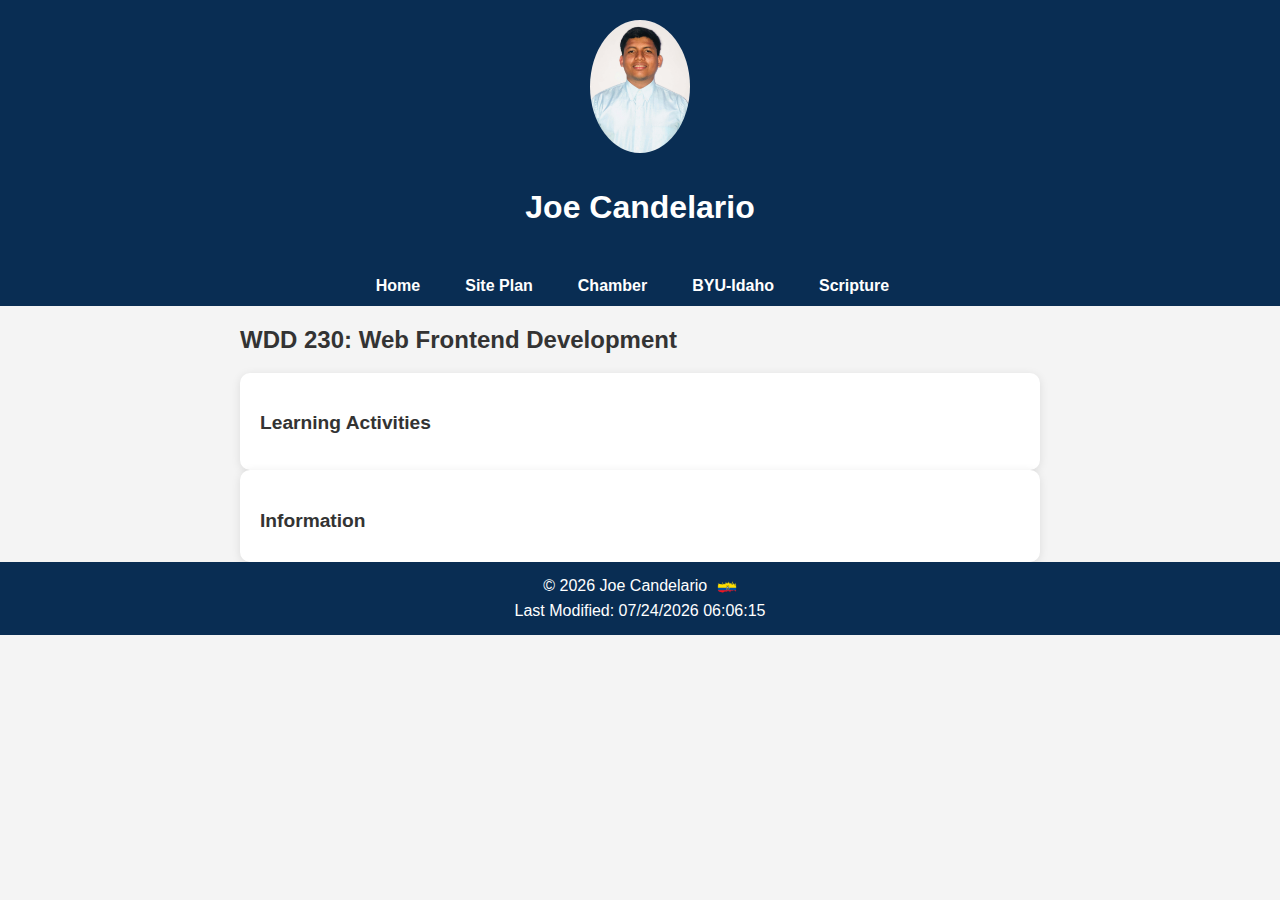
<file: index.html>
<!DOCTYPE html>
<html lang="en">
<head>
    <meta charset="UTF-8">
    <meta name="viewport" content="width=device-width, initial-scale=1.0">
    <title>Joe Candelario - WDD 230 - Web Frontend Development</title>
    <meta name="description" content="WDD 230 - Web Frontend Development. Joe Candelario's course assignment portal.">
    <meta name="author" content="Joe Candelario">
    <link rel="stylesheet" href="styles/base.css">
    <link rel="stylesheet" href="styles/normalize.css">
    <link rel="stylesheet" href="styles/large.css">
    <link rel="icon" href="favicon.ico">
    <meta property="og:title" content="My Web Frontend Development" />
    <meta property="og:type" content="web site for the course which will show information about me and the activities that we will do week after week." />
    <meta property="og:url" content="https://www.facebook.com/joe.candelario.52/" />
    <meta property="og:image" content="https://img.goraymi.com/2019/07/25/5ac43c2e08c4822105cd947c9825a49c_xl.jpg" />
</head>
<body>
    <header>
        <img src="images/IMG_0069.jpg" alt="My Profile Image">
        <h1>Joe Candelario</h1>
    </header>

    <nav>
        <ul>
            <li><a href="#">Home</a></li>
            <li><a href="lesson03/chamber-site-plan.html">Site Plan</a></li>
            <li><a href="chamber/">Chamber</a></li>
            <li><a href="https://www.byui.edu/" target="_blank">BYU-Idaho</a></li>
            <li><a href="https://www.churchofjesuschrist.org/study/scriptures" target="_blank">Scripture</a></li>
        </ul>
    </nav>

    <main>
        <h2>WDD 230: Web Frontend Development</h2>

        <section class="card">
            <h3>Learning Activities</h3>
            <ul id="learning-activities-list">
                
            </ul>
        </section>

        <section class="card">
            <h3>Information</h3>
            
        </section>
    </main>

    <footer>
        <p>&#169; <span id="current-year"></span> Joe Candelario <img src="images/ecuador.png" alt="Ecuador Flag"></p>
        <p id="lastModified"></p>
    </footer>
    

  
    <script src="scrips/getdates.js"></script>
</body>
</html>
</file>
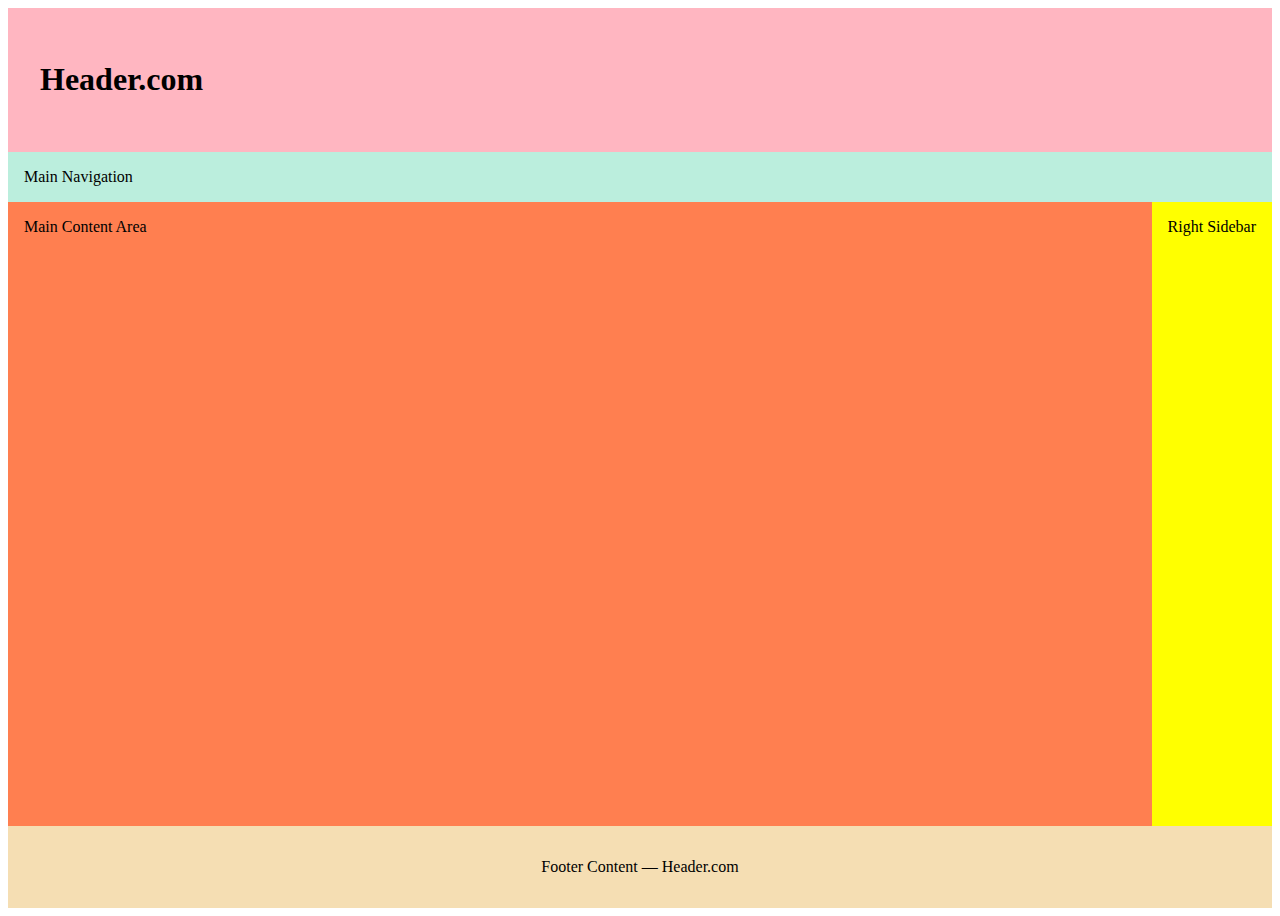
<file: lesson01/holygrail.html>
<!DOCTYPE html>
<html lang="en">
<head>
    <meta charset="UTF-8">
    <meta http-equiv="X-UA-Compatible" content="IE=edge">
    <meta name="viewport" content="width=device-width, initial-scale=1.0">
    <title>Document</title>
    <link rel="stylesheet" href="styles/holygrail.css">
</head>
<body>
    <header>
        <h1 contenteditable>Header.com</h1>
      </header>
      <nav>Main Navigation</nav>
      <main contenteditable>Main Content Area</main>
      <aside contenteditable>Right Sidebar</aside>
      <footer contenteditable>Footer Content — Header.com</footer>
</body>
</html>
</file>
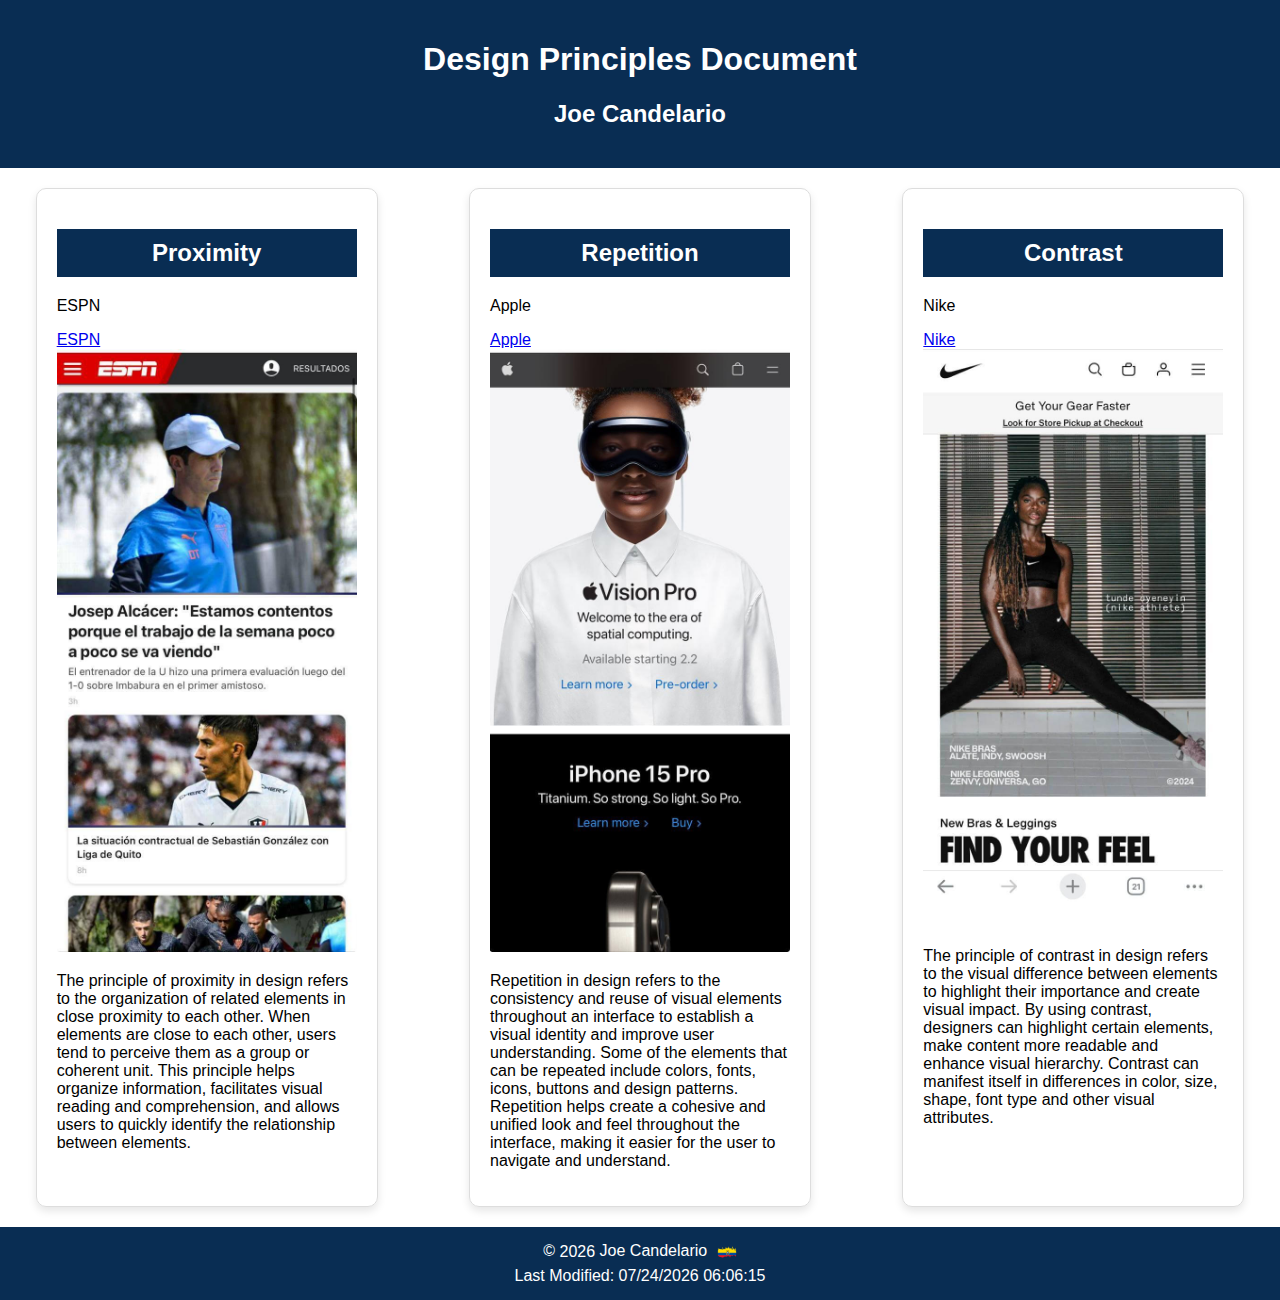
<file: lesson02/design-principles.html>
<!DOCTYPE html>
<html lang="en">
<head>
    <meta charset="UTF-8">
    <meta http-equiv="X-UA-Compatible" content="IE=edge">
    <meta name="viewport" content="width=device-width, initial-scale=1.0">
    <title>Design Principles Document</title>
    <link rel="stylesheet" href="styles/base.css">
</head>
<body>
    <header>
        <h1>Design Principles Document</h1>
        <h2>Joe Candelario</h2>
    </header>
    <div class="container">
        <div class="card">
            <h2>Proximity</h2>
            <p>ESPN</p>
            <a href="https://www.espn.com.ec/">ESPN</a>
            <img src="images/ESPN.jpeg" alt="ESPN image">
            <p>The principle of proximity in design refers to the organization of related elements in close proximity 
                to each other. When elements are close to each other, users tend to perceive them as a group or coherent unit. 
                This principle helps organize information, facilitates visual reading and comprehension, 
                and allows users to quickly identify the relationship between elements.</p>
        </div>
        <div class="card">
            <h2>Repetition</h2>
            <p>Apple</p>
            <a href="https://www.apple.com/">Apple</a>
            <img src="images/Apple.jpeg" alt="Apple image">
            <p>Repetition in design refers to the consistency and reuse of visual elements throughout
                an interface to establish a visual identity and improve user understanding. 
                Some of the elements that can be repeated include colors, fonts, icons, buttons and design patterns.
                Repetition helps create a cohesive and unified look and feel throughout the interface, 
                making it easier for the user to navigate and understand.</p>
        </div>
        <div class="card">
            <h2>Contrast</h2>
            <p>Nike</p>
            <a href="https://www.nike.com/us/es/">Nike</a>
            <img src="images/Nike.jpeg" alt="Nike image">
            <p>The principle of contrast in design refers to the visual difference between elements to 
                highlight their importance and create visual impact. By using contrast, designers can highlight
                certain elements, make content more readable and enhance visual hierarchy. 
                Contrast can manifest itself in differences in color, size, shape, 
                font type and other visual attributes.</p>
        </div>
    </div>
    <footer>
        <p>&#169; <span id="current-year"></span> Joe Candelario <img src="images/ecuador.png" alt="Ecuador Flag"></p>
        <p id="lastModified"></p>
    </footer>
    <script src="scrips/getdates.js"></script>
    

</body>
</html>
</file>
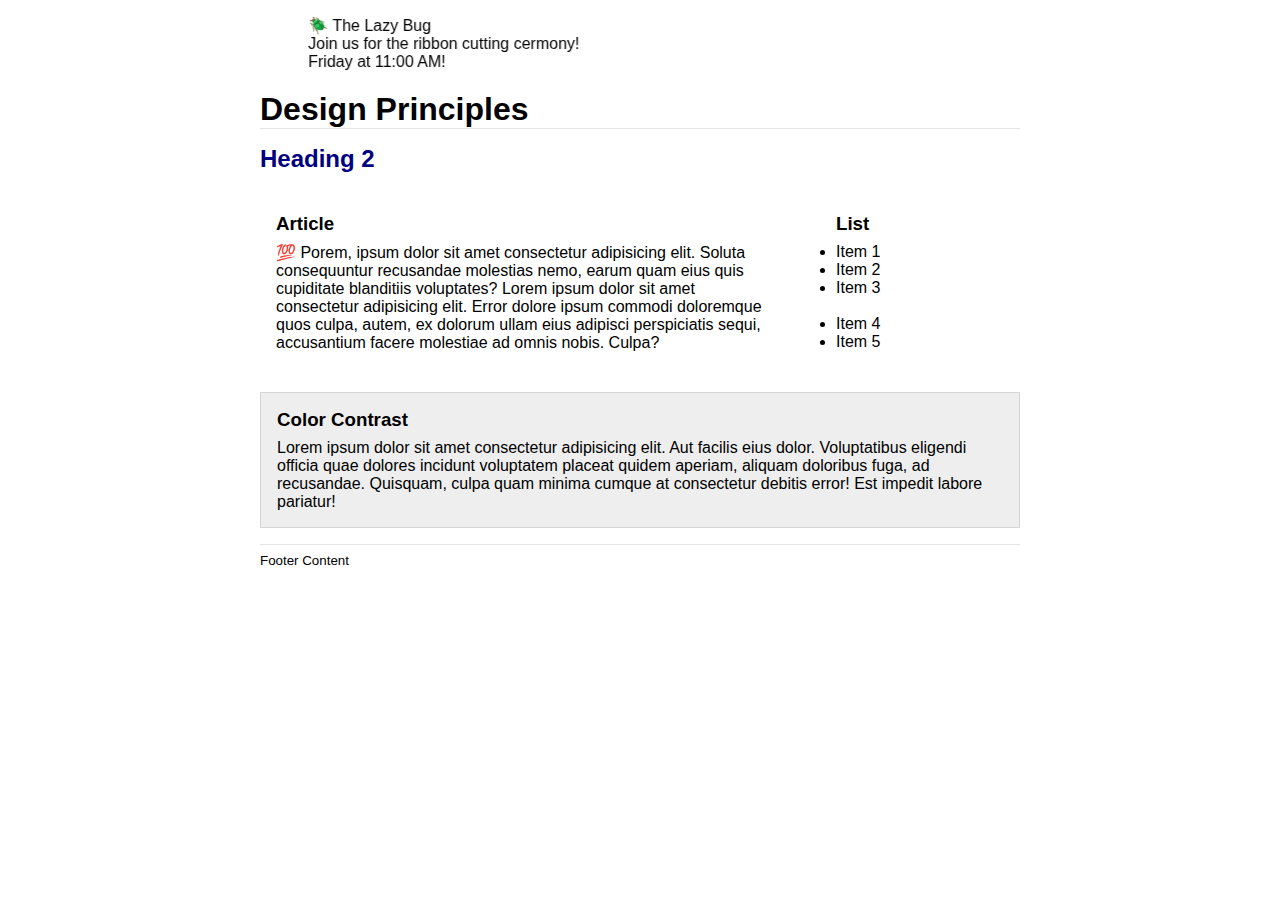
<file: lesson02/design.html>
<!DOCTYPE html>
<html lang="en">
<head>
    <meta charset="UTF-8">
    <meta http-equiv="X-UA-Compatible" content="IE=edge">
    <meta name="viewport" content="width=device-width, initial-scale=1.0">
    <title>Design</title>
    <link rel="stylesheet" href="styles/design.css">
</head>
<body>
    <header>
        <marquee behavior="alternate" direction="right">🪲 The Lazy Bug<br>Join us for the ribbon cutting cermony!<br>Friday at 11:00 AM!</marquee>
        <h1>Design Principles</h1>
    </header>
    <main>
        <h2>Heading 2</h2>
        <section>
            <h3>Article</h3>
            <article>
                <p>💯 Porem, ipsum dolor sit amet consectetur adipisicing elit. Soluta consequuntur recusandae molestias nemo, earum quam eius quis cupiditate blanditiis voluptates? Lorem ipsum dolor sit amet consectetur adipisicing elit. Error dolore ipsum commodi doloremque quos culpa, autem, ex dolorum ullam eius adipisci perspiciatis sequi, accusantium facere molestiae ad omnis nobis. Culpa?</p>
            </article>
        </section>
        <section>
            <h3>List</h3>
            <ul>
                <li>Item 1</li>
                <li>Item 2</li>
                <li>Item 3<br><br></li>
                <li>Item 4</li>
                <li>Item 5</li>
            </ul>
        </section>
        <div class="callout">
            <h3>Color Contrast</h3>
            <p>Lorem ipsum dolor sit amet consectetur adipisicing elit. Aut facilis eius dolor. Voluptatibus eligendi officia quae dolores incidunt voluptatem placeat quidem aperiam, aliquam doloribus fuga, ad recusandae. Quisquam, culpa quam minima cumque at consectetur debitis error! Est impedit labore pariatur!</p>
        </div>
    </main>
    <footer>
        Footer Content
    </footer>
</body>
</html>
</file>
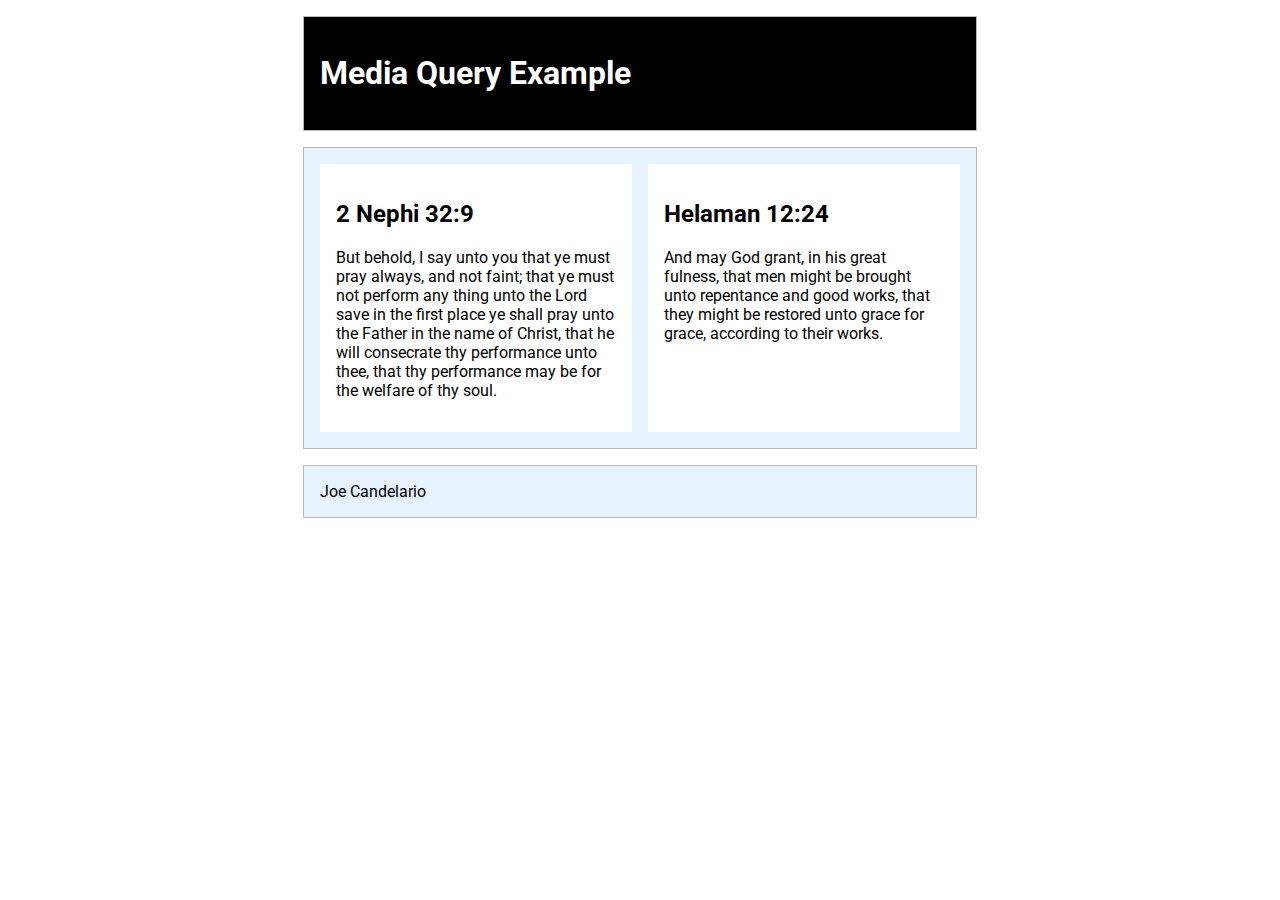
<file: lesson02/media-query.html>
<!DOCTYPE html>
<html lang="en">


<head>
  <meta charset="utf-8">
  <meta name="viewport" content="width=device-width, initial-scale=1.0">
  <title>WDD 230 - Media Query Example</title>
  <meta name="description" content="Media query learning activity example page.">
  <meta name="author" content="[Put your full name here]">
  <link rel="preconnect" href="https://fonts.googleapis.com">
  <link rel="preconnect" href="https://fonts.gstatic.com" crossorigin>
  <link href="https://fonts.googleapis.com/css2?family=Roboto&display=swap" rel="stylesheet">
  <link rel="stylesheet" href="styles/media-query.css">
  <link rel="stylesheet" href="styles/media-query-large.css">
</head>

<body>
<header>
  <h1>Media Query Example</h1>
</header>
<main>
  <section>
    <h2>2 Nephi 32:9</h2>
    <p>But behold, I say unto you that ye must pray always, and not faint; that ye must not perform any thing unto the Lord save in the first place ye shall pray unto the Father in the name of Christ, that he will consecrate thy performance unto thee, that thy performance may be for the welfare of thy soul.</p>
  </section>
  <section>
    <h2>Helaman 12:24</h2>
    <p>And may God grant, in his great fulness, that men might be brought unto repentance and good works, that they might be restored unto grace for grace, according to their works.</p>
  </section>
</main>
<footer>
  Joe Candelario
</footer>
</body>
</html>
</file>
<file: styles/base.css>
body {
    font-family: 'Roboto', sans-serif;
    color: #333;
    background-color: #f4f4f4;
    margin: 0;
    padding: 0;
}

header {
    background-color: #092d53; 
    color: #fff;
    text-align: center;
    padding: 20px 0;
}

header img {
    width: 100px; 
    border-radius: 50%;
    margin-bottom: 10px;
}

h1 {
    font-size: 2.5em;
    margin-bottom: 10px;
}

nav {
    background-color: #092d53;
    padding: 10px 0;
}

nav ul {
    list-style-type: none;
    padding: 0;
    margin: 0;
    display: flex;
    justify-content: center;
}

nav li {
    margin-right: 15px;
}

nav a {
    color: #fff;
    text-decoration: none;
    font-weight: bold;
    padding: 8px 15px;
    border-radius: 5px;
    transition: background-color 0.3s ease-in-out;
}

nav a:hover {
    background-color: #19497c;
}

main {
    max-width: 800px;
    margin: 0 auto;
    display: grid;
    gap: 20px;
    grid-template-columns: 1fr;
}

.card {
    background-color: #fff;
    padding: 20px;
    border-radius: 10px;
    box-shadow: 0 2px 10px rgba(0, 0, 0, 0.1);
}

h2, h3 {
    color: #333;
}

a {
    color: #007BFF;
    text-decoration: none;
    transition: color 0.3s ease-in-out;
}

a:hover {
    color: #0056b3;
}

footer {
    background-color: #092d53;
    color: #fff;
    padding: 10px;
    text-align: center;
}


@media (max-width: 600px) {
    main {
        max-width: 100%;
        padding: 10px;
    }
    nav ul {
        flex-direction: column;
    }
}

h3 {
    font-size: 1.2em;
    margin-bottom: 10px;
}

footer p {
    margin: 5px 0;
}

footer img {
    width: 20px; 
    margin-left: 5px;
    vertical-align: middle;
}
</file>
<file: styles/large.css>
@media (min-width: 768px) {
    nav ul {
        flex-direction: row;
    }

    main {
        grid-template-columns: repeat(2, 1fr);
    }
}
</file>
<file: lesson01/styles/holygrail.css>
* {
  box-sizing: border-box;
}
body {
  display: grid;
  height: 100vh;
  grid-template-columns: 1fr auto;
  grid-template-rows: auto auto 1fr auto;
}

header {
  background: lightpink;
  padding: 2rem;
  grid-column: 1 / 3;
}

nav {
  grid-column: 1 / 3;
  background-color: #bed;
  padding: 1rem;
}

main {
  background: coral;
  height: 100%;
  padding: 1rem;
}

aside {
  background: yellow;
  grid-column: 2 / 3;
  padding: 1rem;
}

footer {
  background: wheat;
  padding: 2rem;
  text-align: center;
  grid-column: 1 / 3;
}
</file>
<file: lesson02/styles/base.css>
body {
    font-family: 'Arial', sans-serif;
    margin: 0;
    padding: 0;
    box-sizing: border-box;
}

header {
    background-color: #092d53; 
    color: #fff;
    text-align: center;
    padding: 20px 0;
    margin: 0 0 20px 0;
}

div h2{
    background-color: #092d53;
    color: #fff;
    padding: 10px;
    text-align: center;
}
.container {
    display: grid;
    grid-template-columns: 1fr 1fr 1fr;
    gap: 20px;
    align-content: stretch; 
    justify-items: center; 
}

.card {
    width: 100%;
    max-width: 300px; 
    padding: 20px;
    border: 1px solid #ddd;
    border-radius: 10px;
    box-shadow: 0 4px 8px rgba(0, 0, 0, 0.1);
    
}

img {
    max-width: 100%;
    height: auto;
}
footer {
    background-color: #092d53;
    color: #fff;
    padding: 10px;
    text-align: center;
    margin: 20px 0 0 0;
}

footer p {
    margin: 5px 0;
}

footer img {
    width: 20px; 
    margin-left: 5px;
    vertical-align: middle;
}

@media screen and (max-width: 768px) {
    .container {
        grid-template-columns: 1fr 1fr;
    }

    .card:nth-child(3) {
        grid-column: span 2;
        max-width: 600px;
    }
}


@media screen and (max-width: 480px) {
    .container {
        grid-template-columns: 1fr;
    }

    .card {
        grid-column: span 2;
    }
}
</file>
<file: lesson02/styles/design.css>
* {
    box-sizing: border-box;
    margin: 0;
    padding: 0;
  }
  body {
  font-family: Roboto, helvetica, sans-serif;
  margin: 1rem;
  }
  
  header,
  main,
  footer {
    max-width: 760px;
    margin: 0 auto;
  }
  
  div.banner {
    border: 1px solid #bbb;
    padding: 1rem;
    background-color: rgb(230, 243, 254);
    font-weight: 700;
       word-break: break-word;
      text-align: center;
  }
  
  h1 {
    border-bottom: 1px solid rgba(0, 0, 0, 0.1);
    margin: 1rem 0;
  }
  
  main {
    display: grid;
    grid-template-columns: 1fr 200px;
    grid-gap: 1.5rem;
  }
  
  section {
      padding: 1rem;
  }
  
  h2 {
    color: navy;
    grid-column: 1/3;
  }
  
  h3 {
    margin-bottom: .5rem;
  }
  
  
  .callout {
    border:1px solid rgba(0, 0, 0, 0.1);
    color: #000;
    background-color: #eee;
    grid-column: 1/3;
    padding: 1rem;
  }
  
  footer {
    margin-top: 1rem;
    border-top: 1px solid rgba(0, 0, 0, 0.1);
    padding: .5rem 0;
    font-size: smaller;
  }
</file>
<file: lesson02/styles/media-query.css>
body {
    font-family: 'Roboto', sans-serif;
  }
  
  header, main, footer {
    max-width: 640px;
    margin: 1rem auto;
    border: 1px solid #bbb;
    padding: 1rem;
    background-color: #e6f2ff;
  }
  
  main {
    display: grid;
    grid-template-columns: 1fr;
    grid-gap: 1rem;
  }
  
  section {
    padding: 1rem;
    background-color: #fff;
  }
</file>
<file: lesson02/styles/media-query-large.css>
@media screen and (min-width: 500px){

body {
  font-family: 'Roboto', sans-serif;
}

header, main, footer {
  max-width: 640px;
  margin: 1rem auto;
  border: 1px solid #bbb;
  padding: 1rem;
  background-color: #e6f2ff;
  
}
header{
  background-color: black;
  color: #fff;
}

main {
  display: grid;
  grid-template-columns: 1fr 1fr;
  grid-gap: 1rem;
}

section {
  padding: 1rem;
  background-color: #fff;
}
}
</file>
